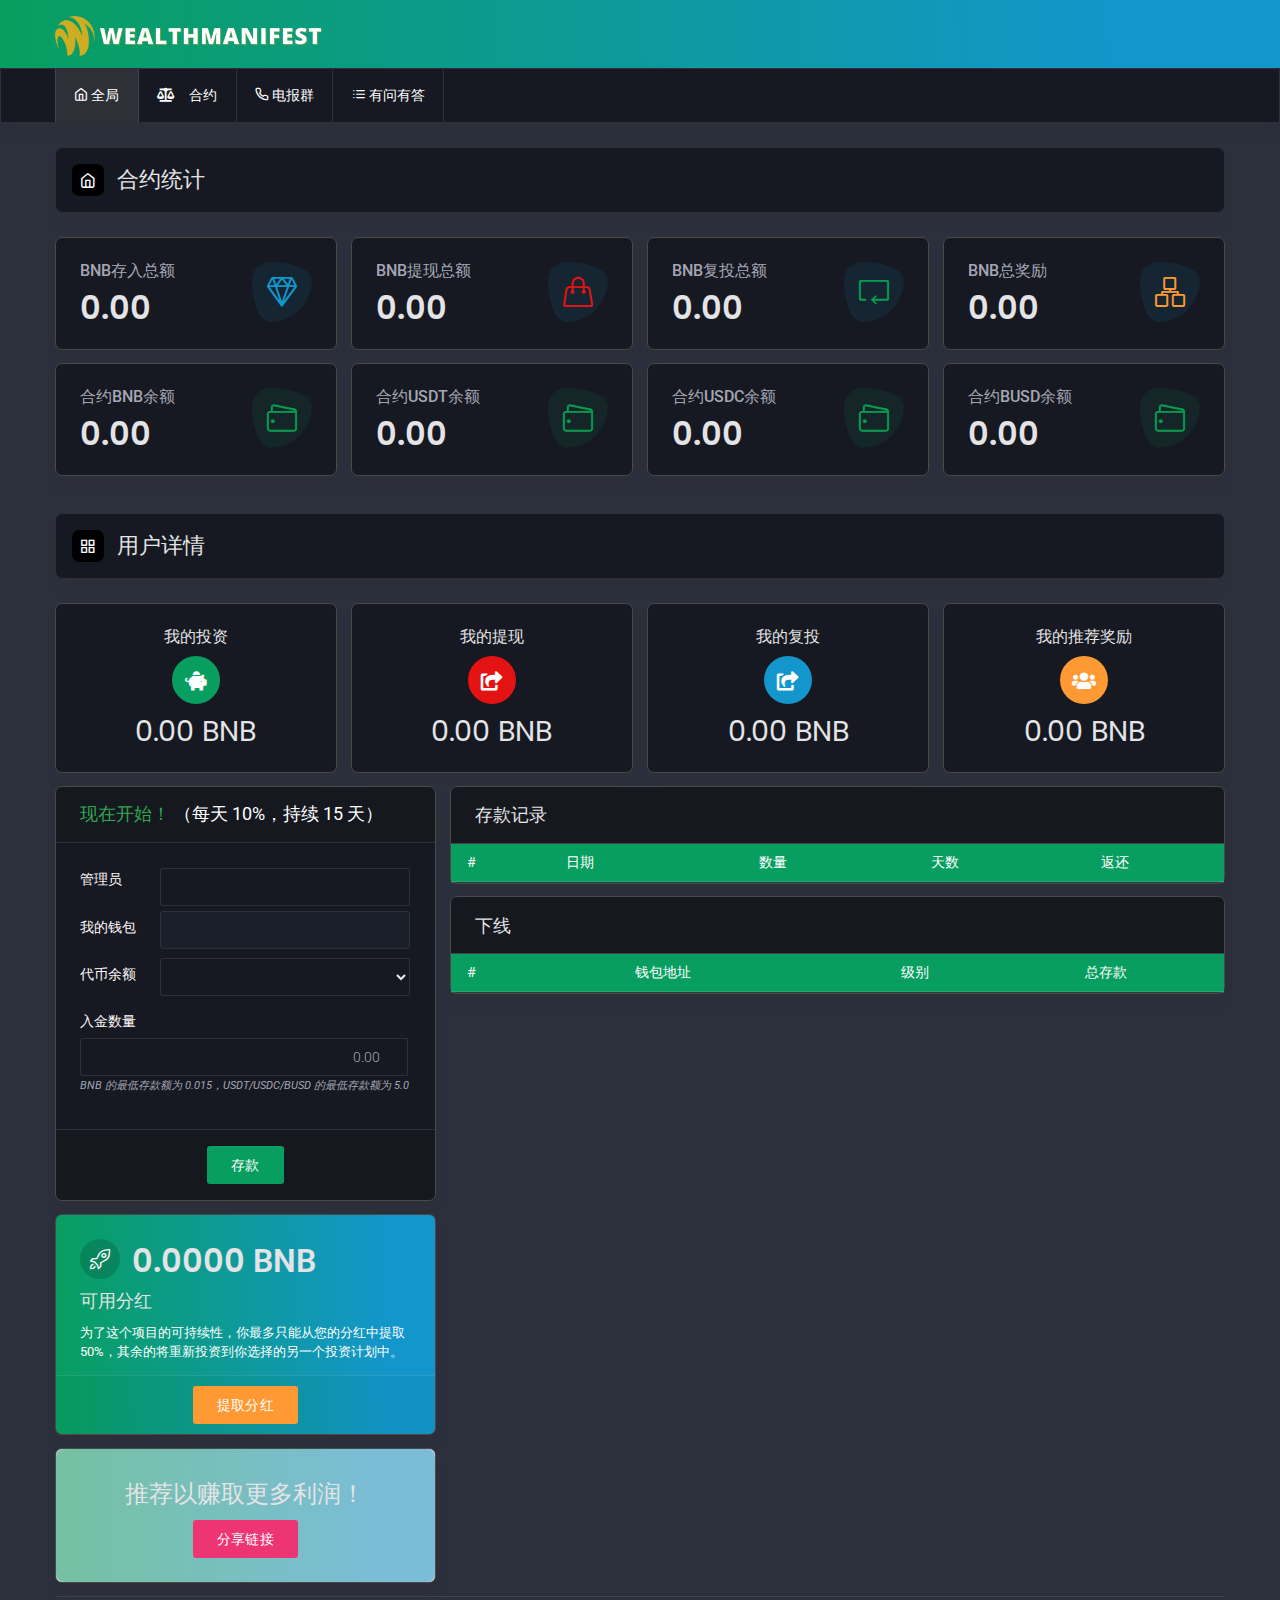
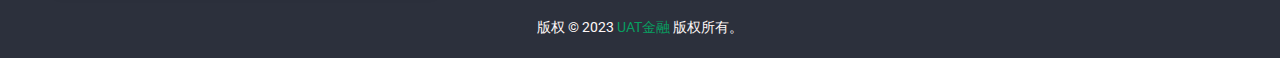
<file: index.htm>
<!doctype html>
<html lang="en" dir="ltr">
	<head>
		<!-- Meta data -->
		<meta charset="UTF-8">
		<meta name='viewport' content='width=device-width, initial-scale=1.0, user-scalable=0'>
		<meta http-equiv="X-UA-Compatible" content="IE=edge">
		<meta content="" name="description">
		<meta content="" name="author">
		<meta name="keywords" content=""/>

		<link rel="icon" type="image/x-icon" href="assets/images/favicon.png">

		<!-- Title -->
		<title>UAT金融 - 主页</title>

		<!--Bootstrap.min css-->
		<link rel="stylesheet" href="assets/plugins/bootstrap/css/bootstrap.min.css">

        <!--Font Awesome-->
		<link href="assets/plugins/fontawesome-free/css/all.css" rel="stylesheet">

		<!-- Dashboard Css -->
		<link href="assets/css/style.css" rel="stylesheet" />
		<link href="assets/css/color-styles.css" rel="stylesheet" />
		<link href="assets/css/skin-modes.css" rel="stylesheet" />
        <link href="assets/css/dark-style.css" rel="stylesheet" />
		<!-- Custom scroll bar css-->
		<link href="assets/plugins/jquery.mCustomScrollbar/jquery.mCustomScrollbar.css" rel="stylesheet" />

		<!-- Horizontal css -->
		<link href="assets/plugins/horizontal-menu/dropdown-effects/fade-down.css" rel="stylesheet">
		<link href="assets/plugins/horizontal-menu/horizontal-menu-dark.css" rel="stylesheet">

		<!-- P-scroll css -->
		<link href="assets/plugins/p-scroll/p-scroll.css" rel="stylesheet" type="text/css">

		<!---Font icons-->
		<link href="assets/plugins/iconfonts/plugin.css" rel="stylesheet" />

		<!-- Sidebar css -->
		<link href="assets/plugins/sidebar/sidebar.css" rel="stylesheet">
		<link href="assets/css/toastr.min.css" rel="stylesheet" />
	
		
	</head>

	<body class="app dark-mode">

		<!-- Global Loader-->
		<div id="global-loader"><img src="assets/images/svgs/loader.svg" alt="loader"></div>

		<div class="page">
			<div class="page-main">

				<!-- Navbar-->
				<header class="header top-header">
					<!-- Navbar Right Menu-->
					<div class="container">
						<div class="d-flex">
							
							<a id="horizontal-navtoggle" class="animated-arrow hor-toggle"><span></span></a>
							
							<a class="header-brand" href="javascript:;">
								<img alt="logo" class="header-brand-img main-logo" src="assets/images/logo1.png">
								<img alt="logo" class="header-brand-img mobile-logo" src="assets/images/logo2.png">
							</a>
							
							
							<div class="d-flex order-lg-2 ml-auto">
								
								
								
								<button class="navbar-toggler navresponsive-toggler d-sm-none" type="button" data-toggle="collapse" data-target="#navbarSupportedContent-4"
									aria-controls="navbarSupportedContent-4" aria-expanded="false" aria-label="Toggle navigation">
									&nbsp;
								
								</button>
								<!--Navbar -->
								<!--
								<div class="dropdown">
									<a class="nav-link pr-0 leading-none d-flex" data-toggle="dropdown" href="#">
										<span class="avatar avatar-md brround cover-image" data-image-src="assets/images/users/5.jpg"></span>
									</a>
									<div class="dropdown-menu dropdown-menu-right dropdown-menu-arrow">
										<div class="drop-heading">
											<div class="text-center">
												<h5 class="text-dark mb-1">Vanessa Dyer</h5>
												<small class="text-muted">Web Developer</small>
											</div>
										</div>
										<div class="dropdown-divider m-0"></div>
										<a class="dropdown-item" href="#"><i class="dropdown-icon fe fe-user"></i>Profile</a>									
									
										<a class="dropdown-item" href="#"><i class="dropdown-icon fe fe-power"></i> Log Out</a>
										<div class="dropdown-divider"></div>
										
									</div>
								</div>
								-->
								
							</div>
						</div>
					</div>
				</header>
				

				<!-- Horizontal-Menu -->
				<div class="sticky">
                <div class="horizontal-main hor-menu clearfix">
					<div class="horizontal-mainwrapper container clearfix">
						<nav class="horizontalMenu clearfix">
							<ul class="horizontalMenu-list">
								<li aria-haspopup="true"><a href="javascript:;" class="active"><i class="fe fe-home"></i> 全局 </a></li>
								
								<li aria-haspopup="true"><a href="https://bscscan.com/address/0x9b3b0c76f1f8465451722d17c18fc9f0024bf90b" class="" target="_blank"><i class="fa fa-balance-scale"></i> 合约 </a></li>
								<li aria-haspopup="true"><a href="https://t.me/UATFinance" target="_blank" class=""><i class="fe fe-phone"></i> 电报群 </a></li>
									
								<li aria-haspopup="true"><a href="faq.php" class=""><i class="fe fe-list"></i> 有问有答 </a></li>
								
								
							</ul>
						</nav>
						<!-- Nav End -->
					</div>
				</div>
                </div>
				<!-- Horizontal-Menu End -->

				<div class="container content-area">
					<div class="horizontal-content">

						<!--Page Header-->
						<div class="page-header">
							<h4 class="page-title"><i class="fe fe-home mr-1"></i> 合约统计</h4>
							
						</div>
						<!--page header-->

						<div class="row">
							
							<div class="col-xl-3 col-md-6">
								<div class="card">
									<div class="card-body">
										<div class="float-right">
											<span class="mini-stat-icon bg-secondary-transparent"><i class="si si-diamond text-secondary"></i></span>
										</div>
										<div class="dash3">
											<h5 class="text-muted">BNB存入总额</h5>
											<h4 class="num-font font-weight-extrabold" id="investments">0.00</h4>
										</div>
									</div>
								</div>
							</div>										
							
							<div class="col-xl-3 col-md-6">
								<div class="card">
									<div class="card-body">
										<div class="float-right">
											<span class="mini-stat-icon bg-secondary-transparent"><i class="si si-handbag text-danger"></i></span>
										</div>
										<div class="dash3">
											<h5 class="text-muted">BNB提现总额</h5>
											<h4 class="num-font font-weight-extrabold" id="withdrawn">0.00</h4>
										</div>
									</div>
								</div>
							</div>
							
							<div class="col-xl-3 col-md-6">
								<div class="card">
									<div class="card-body">
										<div class="float-right">
											<span class="mini-stat-icon bg-secondary-transparent"><i class="si si-loop text-primary"></i></span>
										</div>
										<div class="dash3">
											<h5 class="text-muted">BNB复投总额</h5>
											<h4 class="num-font font-weight-extrabold" id="reinvested">0.00</h4>
										</div>
									</div>
								</div>
							</div>
							
							<div class="col-xl-3 col-md-6">
								<div class="card">
									<div class="card-body">
										<div class="float-right">
											<span class="mini-stat-icon bg-secondary-transparent"><i class="si si-organization text-warning"></i></span>
										</div>
										<div class="dash3">
											<h5 class="text-muted">BNB总奖励</h5>
											<h4 class="num-font font-weight-extrabold" id="rewards">0.00</h4>
										</div>
									</div>
								</div>
							</div>
							
							
							
							
						</div>
				
						<div class="row">
							
							<div class="col-xl-3 col-md-6 ">
								<div class="card">
									<div class="card-body">
										<div class="float-right">
											<span class="mini-stat-icon bg-primary-transparent"><i class="si si-wallet text-primary"></i></span>
										</div>
										<div class="dash3">
											<h5 class="text-muted">合约BNB余额</h5>
											<h4 class="font-weight-extrabold num-font" id="contract-balance-bnb">0.00</h4>
										</div>
									</div>
								</div>
							</div>
							
							<div class="col-xl-3 col-md-6 ">
								<div class="card">
									<div class="card-body">
										<div class="float-right">
											<span class="mini-stat-icon bg-primary-transparent"><i class="si si-wallet text-primary"></i></span>
										</div>
										<div class="dash3">
											<h5 class="text-muted">合约USDT余额</h5>
											<h4 class="font-weight-extrabold num-font" id="contract-balance-usdt">0.00</h4>
										</div>
									</div>
								</div>
							</div>
							
							
							<div class="col-xl-3 col-md-6 ">
								<div class="card">
									<div class="card-body">
										<div class="float-right">
											<span class="mini-stat-icon bg-primary-transparent"><i class="si si-wallet text-primary"></i></span>
										</div>
										<div class="dash3">
											<h5 class="text-muted">合约USDC余额</h5>
											<h4 class="font-weight-extrabold num-font" id="contract-balance-usdc">0.00</h4>
										</div>
									</div>
								</div>
							</div>
							
							<div class="col-xl-3 col-md-6 ">
								<div class="card">
									<div class="card-body">
										<div class="float-right">
											<span class="mini-stat-icon bg-primary-transparent"><i class="si si-wallet text-primary"></i></span>
										</div>
										<div class="dash3">
											<h5 class="text-muted">合约BUSD余额</h5>
											<h4 class="font-weight-extrabold num-font" id="contract-balance-busd">0.00</h4>
										</div>
									</div>
								</div>
							</div>
							
						</div>
					
						<div class="page-header">
							<h4 class="page-title"><i class="fe fe-grid mr-1"></i> 用户详情</h4>
							
						</div>
							
						
						<div class="row ">
							<div class="col-md-12  col-xl-3 features">
								<div class="card feature">
									<div class="card-body h-100 text-center">
									<h5>我的投资</h5>
										<div class="icon icon-shape bg-primary rounded-circle text-white mb-3">
											<i class="fas fa-piggy-bank text-white"></i>
										</div>
										<h2 class="num-font" id="my-deposits">0.00 BNB</h2>
									</div>
								</div>
							</div>
							<div class="col-md-12  col-xl-3 features">
								<div class="card feature">
									<div class="card-body h-100 text-center">
									   <h5>我的提现</h5>
										<div class="icon icon-shape bg-danger rounded-circle text-white mb-3">
											<i class="fas fa-share-square text-white"></i>
										</div>
										<h2 class="num-font" id="my-payouts">0.00 BNB</h2>
									</div>
								</div>
							</div>
							
							<div class="col-md-12  col-xl-3 features">
								<div class="card feature">
									<div class="card-body h-100 text-center">
									   <h5>我的复投</h5>
										<div class="icon icon-shape bg-secondary rounded-circle text-white mb-3">
											<i class="fas fa-share-square text-white"></i>
										</div>
										<h2 class="num-font" id="my-reinvestments">0.00 BNB</h2>
									</div>
								</div>
							</div>
							
							<div class="col-md-12  col-xl-3 features">
								<div class="card feature">
									<div class="card-body h-100 text-center">
									    <h5>我的推荐奖励</h5>
										<div class="icon icon-shape bg-warning rounded-circle text-white mb-3">
											<i class="fas fa-users text-white"></i>
										</div>
										<h2 class="num-font" id="my-rewards">0.00 BNB</h2>
									</div>
								</div>
							</div>
						</div>

						<div class="row">
							<div class="col-xl-4 col-lg-12">
								
								<div class="row">
									<div class="col-md-12">
										
										<div class="card">
											<div class="card-header">
												<div class="card-title"><span class="text-success">现在开始！</span> （每天 10%，持续 15 天）</div>
											</div>
											<div class="card-body">
												
												<div class="table-responsive">
												<table class="" style="width:100%;margin-bottom:10px;"><tbody>
													<tr>
														<td style="padding: 2px 10px 10px 0 !important;"><label class="form-label">管理员</label> </td>
														<td style="font-size:14px; font-weight:bold;">
															<input type="text" class="form-control text-muted" id="sp-wallet" value=""/>
														</td>
													</tr>
													
													<tr>
														<td style="padding: 10px 10px 10px 0 !important;"><label class="form-label">我的钱包</label> </td>
														<td style="font-size:16px; font-weight:bold;">
															<input type="text" class="form-control text-warning" readonly id="my-wallet" value=""/>												
														</td>
													</tr>
													
													<tr>
														<td style="padding: 10px 10px 10px 0 !important;"><label class="form-label">代币余额</label> </td>
														<td style="font-size:16px; font-weight:bold;" id="my-balances" class="text-success">
															<select class="form-control select2 " id="cboTokenBalances">
																<!--
																<option value="4">0.0000 BNB</option>
																<option value="0">0.00 USDT</option>
																<option value="1">0.00 USDC</option>
																<option value="2">0.00 BUSD</option>
																-->
															</select>		
														</td>
													</tr>
													</tbody>
												</table>
												</div>
												<div class="form-group">
													<label class="form-label">入金数量</label>
													<div class="input-group">
														<input type="number" id="txtDeposit" name="txtDeposit" class="form-control text-right" placeholder="0.00">
														<span class="input-group-append" style="display:none;" id="display-approve">
															<button class="btn btn-gray" type="button" id="btn-approve">代币授权</button>
														</span>
													</div>
													<p style="margin-top:2px;font-size:11px" class="text-muted"><i>BNB 的最低存款额为 0.015，USDT/USDC/BUSD 的最低存款额为 5.0</i></p>
												</div>
											</div>
											<div class="card-footer text-center">
												<a href="javascript:;" class="btn btn-primary" id="btn-deposit">存款</a>
											</div>
										</div>
								
									</div>
									
									<div class="col-md-12">
										
										<div class="card overflow-hidden bg-gradient-primary text-white">
											<div class="card-body pb-0">
												<div class="float-left">
													<h1 class="mb-3 font-weight-extrabold"><span class="avatar brround mr-3 align-self-center avatar-md cover-image bg-dark-transparent">
														<i class="si si-rocket"></i></span><span class="num-font" id="my-dividends">0.0000</span> BNB</h1>
													<h4 class="mb-3">可用分红</h4>
													
													
													<p>为了这个项目的可持续性，你最多只能从您的分红中提取 50%，其余的将重新投资到你选择的另一个投资计划中。 </p>
													
													<!--
													<div class="row">
														<div class="col-md-12 col-sm-12">
															<select class="form-control select2 " id="cboWithdrawToken">
																<option value="4">Withdraw as BNB</option>
																<option value="0">Withdraw as USDT</option>
																<option value="1">Withdraw as USDC</option>
																<option value="2">Withdraw as BUSD</option>
															</select>													
														</div>
														&nbsp;
														<div class="col-md-12 col-sm-12">
															<a href="javascript:;" class="btn btn-warning" id="withdraw-bnb">
																 Withdraw Dividends
															</a>
														</div>
														
													</div>	

													-->	
												</div>
											</div>
											<!--
											<div class="chart-wrapper overflow-hidden">
												<canvas id="AreaChart1" class="areaChart chart-dropshadow"></canvas>
											</div>
											-->
											<div class="card-footer p-0">
												<div class="row">
													<div class="col-sm-12">
														<div class="description-block">
															<!--
															
															-->
															<a href="javascript:;" class="btn btn-warning" id="btn-withdraw" data-toggle="modal" data-target="#withdrawModal">
																 提取分红
															</a>
														</div>
													</div>
													
													<div class="modal fade" id="withdrawModal" tabindex="-1" role="dialog"  aria-hidden="true">
														<div class="modal-dialog" role="document">
															<div class="modal-content">
																<div class="modal-header">
																	<h5 class="modal-title" id="example-Modal3">支付和复投选项</h5>
																	<button type="button" class="close" data-dismiss="modal" aria-label="Close">
																		<span aria-hidden="true">&times;</span>
																	</button>
																</div>
																<div class="modal-body">
																	<form>
																		
																		<div class="text-center">
																			<h1 class="mb-3 font-weight-extrabold">
																				<span class="num-font" id="my-dividends2">0.0000</span> BNB
																			</h1>
																			<h4 class="mb-3">可用分红</h4>
																		</div>
																		
																		
																		<div class="form-group">
																			<label for="recipient-name" class="form-control-label">Contract Source Token :</label>
																			<select class="form-control select2 " id="cboWithdrawToken">
																				
																			</select>			
																		</div>
																			
																		
																		<!--
																		<div class="form-group">
																			<label for="recipient-name" class="form-control-label">Amount : (0.00 by default to withdraw ALL available)</label>
																			<input type="text" class="form-control text-right" id="txtWithdraw" name="txtWithdraw" value="0.00">
																		</div>
																		-->
																		
																		
																		<div class="table-responsive">
																		<table class="table card-table mt-2 mb-2 text-nowrap">
																			<tr>
																				
																				<td>
																					<strong>50% 再投资</strong>
																					<small class="d-block text-muted">@ 11% Daily for 15 Days </small>
																				</td>
																				<td class="align-middle w-1" >
																					<a href="javascript:;" id="plan50" class="btn btn-outline-primary btn-sm ">
																						<span class="si si-like"></span>&nbsp; Select
																					</a>
																				</td>
																			</tr>
																			<tr>
																				
																				<td>
																					<strong>60% Reinvest</strong>
																					<small class="d-block text-muted">@ 12% Daily for 15 Days </small>
																				</td>
																				<td class="align-middle w-1">
																					<a href="javascript:;" id="plan60" class="btn btn-outline-primary btn-sm ">
																						<span class="si si-like"></span>&nbsp; Select
																					</a>
																				</td>
																			</tr>
																			<tr>
																				
																				<td>
																					<strong>70% Reinvest</strong>
																					<small class="d-block text-muted">@ 13% Daily for 15 Days </small>
																				</td>
																				<td class="align-middle w-1" >
																					<a href="javascript:;" id="plan70" class="btn btn-outline-primary btn-sm">
																						<span class="si si-like"></span>&nbsp; Select
																					</a>
																				</td>
																			</tr>
																			<tr>
																				
																				<td>
																					<strong>80% Reinvest</strong>
																					<small class="d-block text-muted">@ 14% Daily for 15 Days </small>
																				</td>
																				<td class="align-middle w-1" >
																					<a href="javascript:;" id="plan80" class="btn btn-outline-primary btn-sm">
																						<span class="si si-like"></span>&nbsp; Select
																					</a>
																				</td>
																			</tr>
																			<tr>
																				
																				<td>
																					<strong>90% Reinvest</strong>
																					<small class="d-block text-muted">@ 15% Daily for 15 Days </small>
																				</td>
																				<td class="align-middle w-1">
																					<a href="javascript:;" id="plan90" class="btn btn-outline-primary btn-sm">
																						<span class="si si-like"></span>&nbsp; Select
																					</a>
																				</td>
																			</tr>
																		
																		</table>
																		</div>
																	</form>
																</div>
																<div class="modal-footer">
																	<div class="text-center">
																		<h5 id="plan-msg"></h5>
																		<button type="button" class="btn btn-warning" id="withdraw">Submit Withdrawal</button>
																		
																		<button type="button" class="btn btn-secondary" data-dismiss="modal">Cancel</button>
																	</div>
																</div>
															</div>
														</div>
													</div>
												</div>
											</div>
										
										</div>
								
								
									</div>
									
									<div class="col-md-12">
							
										<div class="card welcome-image overflow-hidden">
											<div class="card-body text-white text-center">
												<!--
												<img src="assets/images/pngs/gift.png" alt="" class="h-7">
												-->
												<h3 class="mt-2 mb-3">推荐以赚取更多利润！</h3>
												<p class="text-white" id="my-referral"></p>
												<a href="javascript:;" class="btn btn-pink" id="copy-link">分享链接</a>
											</div>
										</div>
							
									</div>
								</div>
								
								
								
							
							</div>
							
							<div class="col-xl-8 col-lg-12">
								
								<div class="row">
									<div class="col-md-12">
									
										<div class="card">
											<div class="card-header border-bottom-0">
												<h3 class="card-title">存款记录</h3>
											</div>
												
												
											<div class="table-responsive">
												<table class="table card-table table-vcenter text-nowrap table-primary" >
													<thead  class="bg-primary text-white">
														<tr>
															<th class="text-white" width="5%">#</th>
															<th class="text-white" width="20%" style="text-align:center">日期</th>
															<th class="text-white" width="25%" style="text-align:center">数量</th>
															<th class="text-white" width="15%" style="text-align:center">天数</th>
															<th class="text-white" width="25%" style="text-align:center">返还</th>
														</tr>
													</thead>
													<tbody id="deposits-body">
														<!--
														<tr><th align="center" scope="row">1</th><td align="center">April 4, 2023</td><td align="center">2.50 BNB</td><td>150% in 15 Days</td></tr>												
														-->
													</tbody>
												</table>
											</div>
														
												
										
										</div>
									</div>
									
									<div class="col-md-12">
									
										<div class="card">
											<div class="card-header border-bottom-0">
												<h3 class="card-title">下线</h3>
											</div>
												
												
											<div class="table-responsive">
												<table class="table card-table table-vcenter text-nowrap table-primary" >
													<thead  class="bg-primary text-white">
														<tr>
															<th class="text-white" width="5%">#</th>
															<th class="text-white" width="45%" style="text-align:center">钱包地址</th>
															<th class="text-white" width="20%" style="text-align:center">级别</th>
															<th class="text-white" width="30%" style="text-align:center" >总存款</th>
														</tr>
													</thead>
													<tbody id="downlines-body">
														<!--
														<tr><th align="center" scope="row">1</th><td align="center">0x5092e5d85ec41EAfb25efCCf8Ad12AB96a70feAd</td><td align="center">1</td><td align="right">2.45 BNB</td></tr>												
														-->
													</tbody>
												</table>
											</div>
														
												
										
										</div>
										
									</div>
									
								</div>
							</div>						
							
						</div>
						
						
					</div>

					
					<!--footer-->
					<footer class="footer">
						<div class="container">
							<div class="row align-items-center flex-row-reverse">
								<div class="col-md-12 col-sm-12 text-center">
									版权 © 2023 <a href="javascript:;">UAT金融</a> 版权所有。
								</div>
							</div>
						</div>
					</footer>
					<!-- End Footer-->
				</div>
			</div>
		</div>

		<!-- Back to top -->
		<a href="index.php#top" id="back-to-top"><i class="fas fa-angle-up "></i></a>

		<!--Jquery js -->
		<script src="assets/js/vendors/jquery-3.2.1.min.js"></script>

		<!--Jquery.Sparkline js -->
		<script src="assets/js/vendors/jquery.sparkline.min.js"></script>

		<!--Circle-Progress js -->
		<script src="assets/js/vendors/circle-progress.min.js"></script>

		<!--Jquery.rating js -->
		<script src="assets/plugins/jquery.rating/jquery.rating-stars.js"></script>

		<!--Bootstrap.min js-->
		<script src="assets/plugins/bootstrap/popper.min.js"></script>
		<script src="assets/plugins/bootstrap/js/bootstrap.min.js"></script>

		<!--Sidemenu js-->
		<script src="assets/plugins/side-menu/side-menu.js"></script>

		<!-- Sidemenu-responsive-tabs js-->
		<script src="assets/plugins/sidemenu-responsive-tabs/js/sidemenu-responsive-tabs.js"></script>
		<script src="assets/js/left-menu.js"></script>

		<!--Horizontal js -->
		<script src="assets/plugins/horizontal-menu/horizontal-menu.js"></script>

		<!-- Custom scroll bar Js-->
		<script src="assets/plugins/jquery.mCustomScrollbar/jquery.mCustomScrollbar.concat.min.js"></script>

        <!--Sticky JS -->
		<script src="assets/js/sticky.js"></script>

		<!-- Input Mask Js -->
		<script src="assets/plugins/jquery.mask/jquery.mask.min.js"></script>

		<!-- Peitychart Js-->
		<script src="assets/plugins/peitychart/jquery.peity.min.js"></script>
		

		<!-- Chart js -->
		<script src="assets/plugins/chart/chart.bundle.js"></script>
		<script src="assets/plugins/chart/utils.js"></script>

		<!--Counters -->
		<script src="assets/plugins/counters/counterup.min.js"></script>
		<script src="assets/plugins/counters/waypoints.min.js"></script>

		<!-- Sidebar js -->
		<script src="assets/plugins/sidebar/sidebar.js"></script>	
			
	

		<!-- Chart js -->
		<script src="assets/plugins/chart.js/chart.min.js"></script>
		<script src="assets/plugins/chart.js/chart.extension.js"></script>

		<!--Jquery.knob js-->
		<script src="assets/plugins/othercharts/jquery.knob.js"></script>
		<script src="assets/plugins/othercharts/othercharts.js"></script>

				
		
		<!-- Custom js -->
		<script src="assets/js/custom.js"></script>
		<script src="assets/js/index.js"></script>
		
		<script src="assets/js/toastr.min.js"></script>
		<script src="assets/js/web3/web3.js"></script>
		
		<script src="assets/js/web3/abi.js"></script>
		<script src="assets/js/web3/usdtabi.js"></script>
		<script src="assets/js/web3/usdcabi.js"></script>
		<script src="assets/js/web3/busdabi.js"></script>
		<script src="assets/js/web3/contract2.js"></script>	
    <script type="text/javascript">
	var tokenType = -1;
	var planType = 0;
	$(document).ready(function()
    {
   	spAccount = '';	appPath='https://uatswin.github.io/uatfinance/';    	
		
		if (window.ethereum) 
    	{
    		window.ethereum.on('accountsChanged', function (accounts) {
    			defaultAccount = accounts[0]
    			loadContract();
    			loadAccount();	
    		});
    	}
		
    	//$('#txtSpWallet').val(spAccount);
    });
    	
	$(function() {
		
		$('#cboTokenBalances').on('change', function() {
			tokenType = this.value;
			console.log(tokenType);
			if(tokenType=='4'){
				$('#txtDeposit').val( parseFloat(myBNB - 0.0035).toFixed(4) );	
				$('#display-approve').hide();	
			}else if(tokenType=='0'){
				$('#txtDeposit').val(myUSDT);	
				if(allowance_usdt < 100){
				    $('#btn-approve').html('授权 USDT');
					$('#display-approve').show();	
				}else{
					$('#display-approve').hide();	
				}
			}else if(tokenType=='1'){
				$('#txtDeposit').val(myUSDC);
				if(allowance_usdc < 100){
					$('#btn-approve').html('授权 USDC');
					$('#display-approve').show();	
				
				    
				}else{
					$('#display-approve').hide();	
				}
			}else if(tokenType=='2'){
			   
				$('#txtDeposit').val(myBUSD);	
				if(allowance_busd < 100){
				     $('#btn-approve').html('授权 BUSD');
					$('#display-approve').show();	
				}else{
					$('#display-approve').hide();	
				}
			}else{
				tokenType = -1;
				$('#display-approve').hide();	
			}
		});
		
		$('#cboWithdrawToken').on('change', function() {
			tokenType = this.value;
			console.log(tokenType);
			/*
			if(tokenType==4){
				$('#txtAmount').val( parseFloat(myBNB - 0.0022).toFixed(4) );	
			}else if(tokenType==0){
				$('#txtAmount').val(myUSDT);	
			}else if(tokenType==1){
				$('#txtAmount').val(myUSDC);	
			}else if(tokenType==2){
				$('#txtAmount').val(myBUSD);	
			}
			*/
		});
		
		$('#btn-withdraw').click(function(ev) {
			planType = 0;
			$('#plan-msg').html('');
		});
		
		$('#plan50').click(function(ev) {
			planType = 2;
			$('#plan-msg').html('You have selected<br/>50% Payout and 50% Reinvest for a period of 10 days at 16% daily.');
		});
				
		$('#plan60').click(function(ev) {
			planType = 3;
			$('#plan-msg').html('You have selected<br/>40% Payout and 60% Reinvest for a period of 10 days at 17% daily.');
		});
		
		$('#plan70').click(function(ev) {
			planType = 4;
			$('#plan-msg').html('You have selected<br/>30% Payout and 70% Reinvest for a period of 10 days at 18% daily.');
		});
		
		$('#plan80').click(function(ev) {
			planType = 5;
			$('#plan-msg').html('You have selected<br/>20% Payout and 80% Reinvest for a period of 10 days at 19% daily.');
		});
		
		$('#plan90').click(function(ev) {
			planType = 6;
			$('#plan-msg').html('You have selected<br/>10% Payout and 90% Reinvest for a period of 10 days at 20% daily.');
		});
		
		$('#btn-approve').click(function(ev) {
			if(tokenType == -1 || tokenType === '')
			{
				ev.preventDefault();
				return false;
			}else if(tokenType == '0'){
				approve1();
			}else if(tokenType == '1'){
				approve2();
			}else if(tokenType == '2'){
				approve3();
			}
			ev.preventDefault();
		});
		
		$('#btn-deposit').click(function(ev) {
			var amt = $("#txtDeposit");
    		/*	
    		if(spAccount === '')
    		{
				spAccount = "0x0040473E86141EfD5009e77511d63578D7068cA3";
			}			
    		*/
				
    		if(isNaN(parseFloat(amt.val().trim())))
    		{
    			$("#txtDeposit").focus();
    			toastr.warning("Invalid Amount!","",{"timeOut": "3000","positionClass": "toast-top-right"});
    			return false;
    		}	
    		
			if(amt.val() == NaN)
    		{
    			$("#txtDeposit").focus();					
    			toastr.warning("Invalid Amount!","",{"timeOut": "3000","positionClass": "toast-top-right"});
    			return false;
    		}	
    								
    		if(tokenType=='0' && parseFloat(myUSDT) < amt.val())
			{
				$("#txtDeposit").focus();				
    			toastr.warning("Not enough USDT Balance!","",{"timeOut": "3000","positionClass": "toast-top-right"});
    			return false;
			}
			
			if(tokenType=='1' && parseFloat(myUSDC) < amt.val())
			{
				$("#txtDeposit").focus();				
    			toastr.warning("Not enough USDC Balance!","",{"timeOut": "3000","positionClass": "toast-top-right"});
    			return false;
			}
			
			if(tokenType=='2' && parseFloat(myBUSD) < amt.val())
			{
				$("#txtDeposit").focus();				
    			toastr.warning("Not enough BUSD Balance!","",{"timeOut": "3000","positionClass": "toast-top-right"});
    			return false;
			}
			
			if(tokenType=='4' && amt.val() < 0.015)
			{
				$("#txtDeposit").focus();				
    			toastr.warning("Not Enough for Minimum BNB Amount!","",{"timeOut": "3000","positionClass": "toast-top-right"});
    			return false;
			}
			
			if(tokenType <= -1 || tokenType=='-1' || tokenType=='' )
			{
				$("#cboTokenBalances").focus();				
    			toastr.warning("No selected Payment Token!","",{"timeOut": "3000","positionClass": "toast-top-right"});
    			return false;
			}
			
			if(tokenType == 4) {
				investBNB('4', '0', amt.val());
			}else{				
				if(tokenType === '0' || tokenType === '1' || tokenType === '2')
				{
					investTether(tokenType, '0', amt.val());
				}
			}
			
			ev.preventDefault();
    		    		
    	});
		    
		
        $('#withdraw').click(function(ev) {
		         
			if(tokenType == ''){
				toastr.warning("No selected Source Token to get the Payout from.","",{"timeOut": "3000","positionClass": "toast-top-right"});
				$('#cboWithdrawToken').focus();
				ev.preventDefault();
				return false;
			}
			
			if(tokenType=='4' && bnb_balance < dividends){
				toastr.warning("Selected Source Token has no enough funds!","",{"timeOut": "3000","positionClass": "toast-top-right"});
				$('#cboWithdrawToken').focus();
				ev.preventDefault();
				return false;	
			}
			
			if(tokenType=='0' && usdt_balance < dividends){
				toastr.warning("Selected Source Token has no enough funds!","",{"timeOut": "3000","positionClass": "toast-top-right"});
				$('#cboWithdrawToken').focus();
				ev.preventDefault();
				return false;	
			}
			
			if(tokenType=='1' && usdc_balance < dividends){
				toastr.warning("Selected Source Token has no enough funds!","",{"timeOut": "3000","positionClass": "toast-top-right"});
				$('#cboWithdrawToken').focus();
				ev.preventDefault();
				return false;	
			}
			
			if(tokenType=='2' && busd_balance < dividends){
				toastr.warning("Selected Source Token has no enough funds!","",{"timeOut": "3000","positionClass": "toast-top-right"});
				$('#cboWithdrawToken').focus();
				ev.preventDefault();
				return false;	
			}
			
			if(planType <= 1){
				toastr.warning("No selected Reinvestment Plan!","",{"timeOut": "3000","positionClass": "toast-top-right"});
				ev.preventDefault();
				return false;
			}
			
		    if(dividends < 0.01)
			{
				toastr.warning("Not enough for minimum payout!","",{"timeOut": "3000","positionClass": "toast-top-right"});
				ev.preventDefault();
				return false;
			}
			collectDividends(tokenType, planType);	
			ev.preventDefault();
		});
	   
		    
		$('#copy-link').click(function(ev) {
			copy_text($('#my-referral').html());
			ev.preventDefault();
			return false;
		});
	    
	});
	
	 function copy_text(text){		
			// Create a dummy input to copy the string array inside it
			var dummy = document.createElement("input");
			// Add it to the document
			document.body.appendChild(dummy);
			// Set its ID
			dummy.setAttribute("id", "dummy_id");
			// Output the array into it
			document.getElementById("dummy_id").value=text;
			// Select it
			dummy.select();		
			document.execCommand("copy");
			// Remove it as its not needed anymore
			document.body.removeChild(dummy);
			toastr.success("分享链接已复制！","",{"timeOut": "3000","positionClass": "toast-top-right"});
			return false;
	}
	</script>
		
	</body>
</html>
</file>
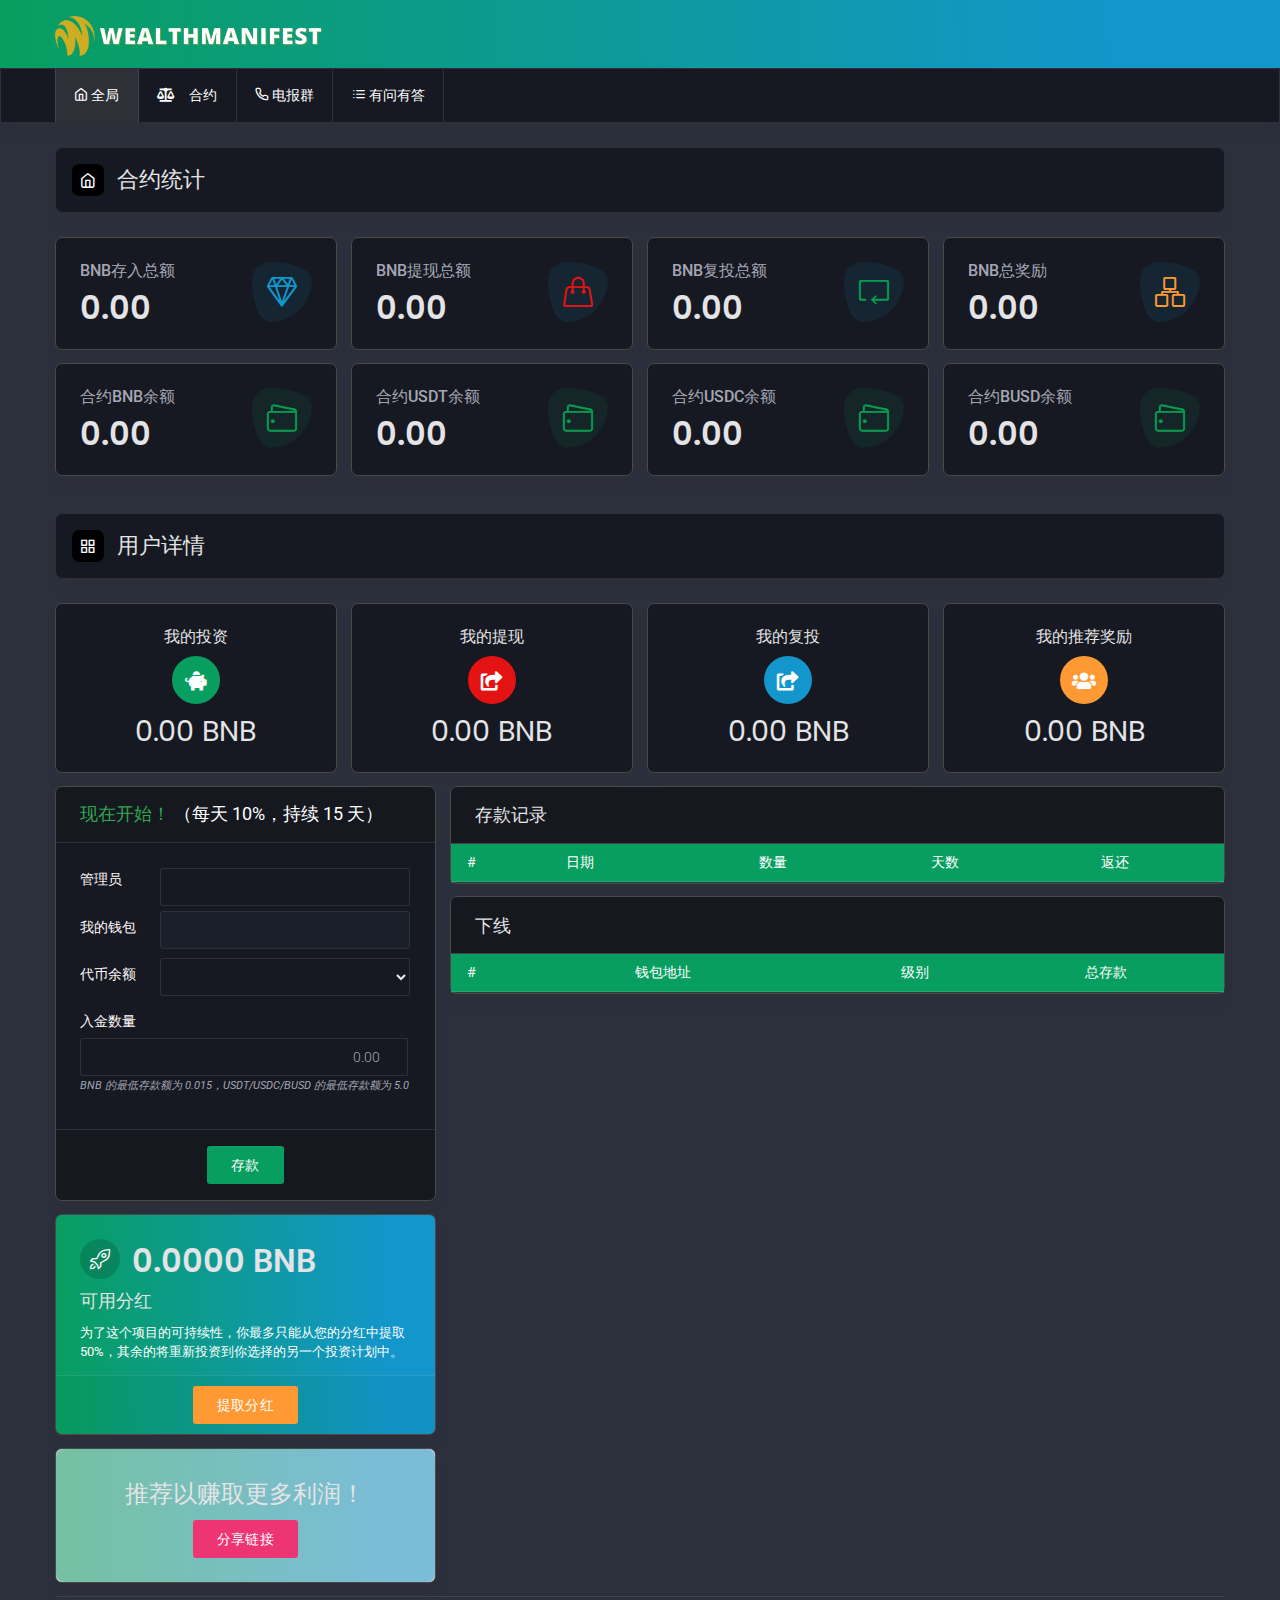
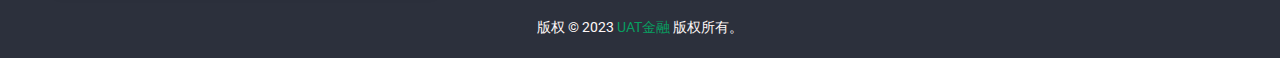
<file: index.html>
<!doctype html>
<html lang="en" dir="ltr">
	<head>
		<!-- Meta data -->
		<meta charset="UTF-8">
		<meta name='viewport' content='width=device-width, initial-scale=1.0, user-scalable=0'>
		<meta http-equiv="X-UA-Compatible" content="IE=edge">
		<meta content="" name="description">
		<meta content="" name="author">
		<meta name="keywords" content=""/>

		<link rel="icon" type="image/x-icon" href="assets/images/favicon.png">

		<!-- Title -->
		<title>UAT金融 - 主页</title>

		<!--Bootstrap.min css-->
		<link rel="stylesheet" href="assets/plugins/bootstrap/css/bootstrap.min.css">

        <!--Font Awesome-->
		<link href="assets/plugins/fontawesome-free/css/all.css" rel="stylesheet">

		<!-- Dashboard Css -->
		<link href="assets/css/style.css" rel="stylesheet" />
		<link href="assets/css/color-styles.css" rel="stylesheet" />
		<link href="assets/css/skin-modes.css" rel="stylesheet" />
        <link href="assets/css/dark-style.css" rel="stylesheet" />
		<!-- Custom scroll bar css-->
		<link href="assets/plugins/jquery.mCustomScrollbar/jquery.mCustomScrollbar.css" rel="stylesheet" />

		<!-- Horizontal css -->
		<link href="assets/plugins/horizontal-menu/dropdown-effects/fade-down.css" rel="stylesheet">
		<link href="assets/plugins/horizontal-menu/horizontal-menu-dark.css" rel="stylesheet">

		<!-- P-scroll css -->
		<link href="assets/plugins/p-scroll/p-scroll.css" rel="stylesheet" type="text/css">

		<!---Font icons-->
		<link href="assets/plugins/iconfonts/plugin.css" rel="stylesheet" />

		<!-- Sidebar css -->
		<link href="assets/plugins/sidebar/sidebar.css" rel="stylesheet">
		<link href="assets/css/toastr.min.css" rel="stylesheet" />
	
		
	</head>

	<body class="app dark-mode">

		<!-- Global Loader-->
		<div id="global-loader"><img src="assets/images/svgs/loader.svg" alt="loader"></div>

		<div class="page">
			<div class="page-main">

				<!-- Navbar-->
				<header class="header top-header">
					<!-- Navbar Right Menu-->
					<div class="container">
						<div class="d-flex">
							
							<a id="horizontal-navtoggle" class="animated-arrow hor-toggle"><span></span></a>
							
							<a class="header-brand" href="javascript:;">
								<img alt="logo" class="header-brand-img main-logo" src="assets/images/logo1.png">
								<img alt="logo" class="header-brand-img mobile-logo" src="assets/images/logo2.png">
							</a>
							
							
							<div class="d-flex order-lg-2 ml-auto">
								
								
								
								<button class="navbar-toggler navresponsive-toggler d-sm-none" type="button" data-toggle="collapse" data-target="#navbarSupportedContent-4"
									aria-controls="navbarSupportedContent-4" aria-expanded="false" aria-label="Toggle navigation">
									&nbsp;
								
								</button>
								<!--Navbar -->
								<!--
								<div class="dropdown">
									<a class="nav-link pr-0 leading-none d-flex" data-toggle="dropdown" href="#">
										<span class="avatar avatar-md brround cover-image" data-image-src="assets/images/users/5.jpg"></span>
									</a>
									<div class="dropdown-menu dropdown-menu-right dropdown-menu-arrow">
										<div class="drop-heading">
											<div class="text-center">
												<h5 class="text-dark mb-1">Vanessa Dyer</h5>
												<small class="text-muted">Web Developer</small>
											</div>
										</div>
										<div class="dropdown-divider m-0"></div>
										<a class="dropdown-item" href="#"><i class="dropdown-icon fe fe-user"></i>Profile</a>									
									
										<a class="dropdown-item" href="#"><i class="dropdown-icon fe fe-power"></i> Log Out</a>
										<div class="dropdown-divider"></div>
										
									</div>
								</div>
								-->
								
							</div>
						</div>
					</div>
				</header>
				

				<!-- Horizontal-Menu -->
				<div class="sticky">
                <div class="horizontal-main hor-menu clearfix">
					<div class="horizontal-mainwrapper container clearfix">
						<nav class="horizontalMenu clearfix">
							<ul class="horizontalMenu-list">
								<li aria-haspopup="true"><a href="javascript:;" class="active"><i class="fe fe-home"></i> 全局 </a></li>
								
								<li aria-haspopup="true"><a href="https://bscscan.com/address/0x9b3b0c76f1f8465451722d17c18fc9f0024bf90b" class="" target="_blank"><i class="fa fa-balance-scale"></i> 合约 </a></li>
								<li aria-haspopup="true"><a href="https://t.me/UATFinance" target="_blank" class=""><i class="fe fe-phone"></i> 电报群 </a></li>
									
								<li aria-haspopup="true"><a href="faq.php" class=""><i class="fe fe-list"></i> 有问有答 </a></li>
								
								
							</ul>
						</nav>
						<!-- Nav End -->
					</div>
				</div>
                </div>
				<!-- Horizontal-Menu End -->

				<div class="container content-area">
					<div class="horizontal-content">

						<!--Page Header-->
						<div class="page-header">
							<h4 class="page-title"><i class="fe fe-home mr-1"></i> 合约统计</h4>
							
						</div>
						<!--page header-->

						<div class="row">
							
							<div class="col-xl-3 col-md-6">
								<div class="card">
									<div class="card-body">
										<div class="float-right">
											<span class="mini-stat-icon bg-secondary-transparent"><i class="si si-diamond text-secondary"></i></span>
										</div>
										<div class="dash3">
											<h5 class="text-muted">BNB存入总额</h5>
											<h4 class="num-font font-weight-extrabold" id="investments">0.00</h4>
										</div>
									</div>
								</div>
							</div>										
							
							<div class="col-xl-3 col-md-6">
								<div class="card">
									<div class="card-body">
										<div class="float-right">
											<span class="mini-stat-icon bg-secondary-transparent"><i class="si si-handbag text-danger"></i></span>
										</div>
										<div class="dash3">
											<h5 class="text-muted">BNB提现总额</h5>
											<h4 class="num-font font-weight-extrabold" id="withdrawn">0.00</h4>
										</div>
									</div>
								</div>
							</div>
							
							<div class="col-xl-3 col-md-6">
								<div class="card">
									<div class="card-body">
										<div class="float-right">
											<span class="mini-stat-icon bg-secondary-transparent"><i class="si si-loop text-primary"></i></span>
										</div>
										<div class="dash3">
											<h5 class="text-muted">BNB复投总额</h5>
											<h4 class="num-font font-weight-extrabold" id="reinvested">0.00</h4>
										</div>
									</div>
								</div>
							</div>
							
							<div class="col-xl-3 col-md-6">
								<div class="card">
									<div class="card-body">
										<div class="float-right">
											<span class="mini-stat-icon bg-secondary-transparent"><i class="si si-organization text-warning"></i></span>
										</div>
										<div class="dash3">
											<h5 class="text-muted">BNB总奖励</h5>
											<h4 class="num-font font-weight-extrabold" id="rewards">0.00</h4>
										</div>
									</div>
								</div>
							</div>
							
							
							
							
						</div>
				
						<div class="row">
							
							<div class="col-xl-3 col-md-6 ">
								<div class="card">
									<div class="card-body">
										<div class="float-right">
											<span class="mini-stat-icon bg-primary-transparent"><i class="si si-wallet text-primary"></i></span>
										</div>
										<div class="dash3">
											<h5 class="text-muted">合约BNB余额</h5>
											<h4 class="font-weight-extrabold num-font" id="contract-balance-bnb">0.00</h4>
										</div>
									</div>
								</div>
							</div>
							
							<div class="col-xl-3 col-md-6 ">
								<div class="card">
									<div class="card-body">
										<div class="float-right">
											<span class="mini-stat-icon bg-primary-transparent"><i class="si si-wallet text-primary"></i></span>
										</div>
										<div class="dash3">
											<h5 class="text-muted">合约USDT余额</h5>
											<h4 class="font-weight-extrabold num-font" id="contract-balance-usdt">0.00</h4>
										</div>
									</div>
								</div>
							</div>
							
							
							<div class="col-xl-3 col-md-6 ">
								<div class="card">
									<div class="card-body">
										<div class="float-right">
											<span class="mini-stat-icon bg-primary-transparent"><i class="si si-wallet text-primary"></i></span>
										</div>
										<div class="dash3">
											<h5 class="text-muted">合约USDC余额</h5>
											<h4 class="font-weight-extrabold num-font" id="contract-balance-usdc">0.00</h4>
										</div>
									</div>
								</div>
							</div>
							
							<div class="col-xl-3 col-md-6 ">
								<div class="card">
									<div class="card-body">
										<div class="float-right">
											<span class="mini-stat-icon bg-primary-transparent"><i class="si si-wallet text-primary"></i></span>
										</div>
										<div class="dash3">
											<h5 class="text-muted">合约BUSD余额</h5>
											<h4 class="font-weight-extrabold num-font" id="contract-balance-busd">0.00</h4>
										</div>
									</div>
								</div>
							</div>
							
						</div>
					
						<div class="page-header">
							<h4 class="page-title"><i class="fe fe-grid mr-1"></i> 用户详情</h4>
							
						</div>
							
						
						<div class="row ">
							<div class="col-md-12  col-xl-3 features">
								<div class="card feature">
									<div class="card-body h-100 text-center">
									<h5>我的投资</h5>
										<div class="icon icon-shape bg-primary rounded-circle text-white mb-3">
											<i class="fas fa-piggy-bank text-white"></i>
										</div>
										<h2 class="num-font" id="my-deposits">0.00 BNB</h2>
									</div>
								</div>
							</div>
							<div class="col-md-12  col-xl-3 features">
								<div class="card feature">
									<div class="card-body h-100 text-center">
									   <h5>我的提现</h5>
										<div class="icon icon-shape bg-danger rounded-circle text-white mb-3">
											<i class="fas fa-share-square text-white"></i>
										</div>
										<h2 class="num-font" id="my-payouts">0.00 BNB</h2>
									</div>
								</div>
							</div>
							
							<div class="col-md-12  col-xl-3 features">
								<div class="card feature">
									<div class="card-body h-100 text-center">
									   <h5>我的复投</h5>
										<div class="icon icon-shape bg-secondary rounded-circle text-white mb-3">
											<i class="fas fa-share-square text-white"></i>
										</div>
										<h2 class="num-font" id="my-reinvestments">0.00 BNB</h2>
									</div>
								</div>
							</div>
							
							<div class="col-md-12  col-xl-3 features">
								<div class="card feature">
									<div class="card-body h-100 text-center">
									    <h5>我的推荐奖励</h5>
										<div class="icon icon-shape bg-warning rounded-circle text-white mb-3">
											<i class="fas fa-users text-white"></i>
										</div>
										<h2 class="num-font" id="my-rewards">0.00 BNB</h2>
									</div>
								</div>
							</div>
						</div>

						<div class="row">
							<div class="col-xl-4 col-lg-12">
								
								<div class="row">
									<div class="col-md-12">
										
										<div class="card">
											<div class="card-header">
												<div class="card-title"><span class="text-success">现在开始！</span> （每天 10%，持续 15 天）</div>
											</div>
											<div class="card-body">
												
												<div class="table-responsive">
												<table class="" style="width:100%;margin-bottom:10px;"><tbody>
													<tr>
														<td style="padding: 2px 10px 10px 0 !important;"><label class="form-label">管理员</label> </td>
														<td style="font-size:14px; font-weight:bold;">
															<input type="text" class="form-control text-muted" id="sp-wallet" value=""/>
														</td>
													</tr>
													
													<tr>
														<td style="padding: 10px 10px 10px 0 !important;"><label class="form-label">我的钱包</label> </td>
														<td style="font-size:16px; font-weight:bold;">
															<input type="text" class="form-control text-warning" readonly id="my-wallet" value=""/>												
														</td>
													</tr>
													
													<tr>
														<td style="padding: 10px 10px 10px 0 !important;"><label class="form-label">代币余额</label> </td>
														<td style="font-size:16px; font-weight:bold;" id="my-balances" class="text-success">
															<select class="form-control select2 " id="cboTokenBalances">
																<!--
																<option value="4">0.0000 BNB</option>
																<option value="0">0.00 USDT</option>
																<option value="1">0.00 USDC</option>
																<option value="2">0.00 BUSD</option>
																-->
															</select>		
														</td>
													</tr>
													</tbody>
												</table>
												</div>
												<div class="form-group">
													<label class="form-label">入金数量</label>
													<div class="input-group">
														<input type="number" id="txtDeposit" name="txtDeposit" class="form-control text-right" placeholder="0.00">
														<span class="input-group-append" style="display:none;" id="display-approve">
															<button class="btn btn-gray" type="button" id="btn-approve">代币授权</button>
														</span>
													</div>
													<p style="margin-top:2px;font-size:11px" class="text-muted"><i>BNB 的最低存款额为 0.015，USDT/USDC/BUSD 的最低存款额为 5.0</i></p>
												</div>
											</div>
											<div class="card-footer text-center">
												<a href="javascript:;" class="btn btn-primary" id="btn-deposit">存款</a>
											</div>
										</div>
								
									</div>
									
									<div class="col-md-12">
										
										<div class="card overflow-hidden bg-gradient-primary text-white">
											<div class="card-body pb-0">
												<div class="float-left">
													<h1 class="mb-3 font-weight-extrabold"><span class="avatar brround mr-3 align-self-center avatar-md cover-image bg-dark-transparent">
														<i class="si si-rocket"></i></span><span class="num-font" id="my-dividends">0.0000</span> BNB</h1>
													<h4 class="mb-3">可用分红</h4>
													
													
													<p>为了这个项目的可持续性，你最多只能从您的分红中提取 50%，其余的将重新投资到你选择的另一个投资计划中。 </p>
													
													<!--
													<div class="row">
														<div class="col-md-12 col-sm-12">
															<select class="form-control select2 " id="cboWithdrawToken">
																<option value="4">Withdraw as BNB</option>
																<option value="0">Withdraw as USDT</option>
																<option value="1">Withdraw as USDC</option>
																<option value="2">Withdraw as BUSD</option>
															</select>													
														</div>
														&nbsp;
														<div class="col-md-12 col-sm-12">
															<a href="javascript:;" class="btn btn-warning" id="withdraw-bnb">
																 Withdraw Dividends
															</a>
														</div>
														
													</div>	

													-->	
												</div>
											</div>
											<!--
											<div class="chart-wrapper overflow-hidden">
												<canvas id="AreaChart1" class="areaChart chart-dropshadow"></canvas>
											</div>
											-->
											<div class="card-footer p-0">
												<div class="row">
													<div class="col-sm-12">
														<div class="description-block">
															<!--
															
															-->
															<a href="javascript:;" class="btn btn-warning" id="btn-withdraw" data-toggle="modal" data-target="#withdrawModal">
																 提取分红
															</a>
														</div>
													</div>
													
													<div class="modal fade" id="withdrawModal" tabindex="-1" role="dialog"  aria-hidden="true">
														<div class="modal-dialog" role="document">
															<div class="modal-content">
																<div class="modal-header">
																	<h5 class="modal-title" id="example-Modal3">支付和复投选项</h5>
																	<button type="button" class="close" data-dismiss="modal" aria-label="Close">
																		<span aria-hidden="true">&times;</span>
																	</button>
																</div>
																<div class="modal-body">
																	<form>
																		
																		<div class="text-center">
																			<h1 class="mb-3 font-weight-extrabold">
																				<span class="num-font" id="my-dividends2">0.0000</span> BNB
																			</h1>
																			<h4 class="mb-3">可用分红</h4>
																		</div>
																		
																		
																		<div class="form-group">
																			<label for="recipient-name" class="form-control-label">Contract Source Token :</label>
																			<select class="form-control select2 " id="cboWithdrawToken">
																				
																			</select>			
																		</div>
																			
																		
																		<!--
																		<div class="form-group">
																			<label for="recipient-name" class="form-control-label">Amount : (0.00 by default to withdraw ALL available)</label>
																			<input type="text" class="form-control text-right" id="txtWithdraw" name="txtWithdraw" value="0.00">
																		</div>
																		-->
																		
																		
																		<div class="table-responsive">
																		<table class="table card-table mt-2 mb-2 text-nowrap">
																			<tr>
																				
																				<td>
																					<strong>50% 再投资</strong>
																					<small class="d-block text-muted">@ 11% Daily for 15 Days </small>
																				</td>
																				<td class="align-middle w-1" >
																					<a href="javascript:;" id="plan50" class="btn btn-outline-primary btn-sm ">
																						<span class="si si-like"></span>&nbsp; Select
																					</a>
																				</td>
																			</tr>
																			<tr>
																				
																				<td>
																					<strong>60% Reinvest</strong>
																					<small class="d-block text-muted">@ 12% Daily for 15 Days </small>
																				</td>
																				<td class="align-middle w-1">
																					<a href="javascript:;" id="plan60" class="btn btn-outline-primary btn-sm ">
																						<span class="si si-like"></span>&nbsp; Select
																					</a>
																				</td>
																			</tr>
																			<tr>
																				
																				<td>
																					<strong>70% Reinvest</strong>
																					<small class="d-block text-muted">@ 13% Daily for 15 Days </small>
																				</td>
																				<td class="align-middle w-1" >
																					<a href="javascript:;" id="plan70" class="btn btn-outline-primary btn-sm">
																						<span class="si si-like"></span>&nbsp; Select
																					</a>
																				</td>
																			</tr>
																			<tr>
																				
																				<td>
																					<strong>80% Reinvest</strong>
																					<small class="d-block text-muted">@ 14% Daily for 15 Days </small>
																				</td>
																				<td class="align-middle w-1" >
																					<a href="javascript:;" id="plan80" class="btn btn-outline-primary btn-sm">
																						<span class="si si-like"></span>&nbsp; Select
																					</a>
																				</td>
																			</tr>
																			<tr>
																				
																				<td>
																					<strong>90% Reinvest</strong>
																					<small class="d-block text-muted">@ 15% Daily for 15 Days </small>
																				</td>
																				<td class="align-middle w-1">
																					<a href="javascript:;" id="plan90" class="btn btn-outline-primary btn-sm">
																						<span class="si si-like"></span>&nbsp; Select
																					</a>
																				</td>
																			</tr>
																		
																		</table>
																		</div>
																	</form>
																</div>
																<div class="modal-footer">
																	<div class="text-center">
																		<h5 id="plan-msg"></h5>
																		<button type="button" class="btn btn-warning" id="withdraw">Submit Withdrawal</button>
																		
																		<button type="button" class="btn btn-secondary" data-dismiss="modal">Cancel</button>
																	</div>
																</div>
															</div>
														</div>
													</div>
												</div>
											</div>
										
										</div>
								
								
									</div>
									
									<div class="col-md-12">
							
										<div class="card welcome-image overflow-hidden">
											<div class="card-body text-white text-center">
												<!--
												<img src="assets/images/pngs/gift.png" alt="" class="h-7">
												-->
												<h3 class="mt-2 mb-3">推荐以赚取更多利润！</h3>
												<p class="text-white" id="my-referral"></p>
												<a href="javascript:;" class="btn btn-pink" id="copy-link">分享链接</a>
											</div>
										</div>
							
									</div>
								</div>
								
								
								
							
							</div>
							
							<div class="col-xl-8 col-lg-12">
								
								<div class="row">
									<div class="col-md-12">
									
										<div class="card">
											<div class="card-header border-bottom-0">
												<h3 class="card-title">存款记录</h3>
											</div>
												
												
											<div class="table-responsive">
												<table class="table card-table table-vcenter text-nowrap table-primary" >
													<thead  class="bg-primary text-white">
														<tr>
															<th class="text-white" width="5%">#</th>
															<th class="text-white" width="20%" style="text-align:center">日期</th>
															<th class="text-white" width="25%" style="text-align:center">数量</th>
															<th class="text-white" width="15%" style="text-align:center">天数</th>
															<th class="text-white" width="25%" style="text-align:center">返还</th>
														</tr>
													</thead>
													<tbody id="deposits-body">
														<!--
														<tr><th align="center" scope="row">1</th><td align="center">April 4, 2023</td><td align="center">2.50 BNB</td><td>150% in 15 Days</td></tr>												
														-->
													</tbody>
												</table>
											</div>
														
												
										
										</div>
									</div>
									
									<div class="col-md-12">
									
										<div class="card">
											<div class="card-header border-bottom-0">
												<h3 class="card-title">下线</h3>
											</div>
												
												
											<div class="table-responsive">
												<table class="table card-table table-vcenter text-nowrap table-primary" >
													<thead  class="bg-primary text-white">
														<tr>
															<th class="text-white" width="5%">#</th>
															<th class="text-white" width="45%" style="text-align:center">钱包地址</th>
															<th class="text-white" width="20%" style="text-align:center">级别</th>
															<th class="text-white" width="30%" style="text-align:center" >总存款</th>
														</tr>
													</thead>
													<tbody id="downlines-body">
														<!--
														<tr><th align="center" scope="row">1</th><td align="center">0x5092e5d85ec41EAfb25efCCf8Ad12AB96a70feAd</td><td align="center">1</td><td align="right">2.45 BNB</td></tr>												
														-->
													</tbody>
												</table>
											</div>
														
												
										
										</div>
										
									</div>
									
								</div>
							</div>						
							
						</div>
						
						
					</div>

					
					<!--footer-->
					<footer class="footer">
						<div class="container">
							<div class="row align-items-center flex-row-reverse">
								<div class="col-md-12 col-sm-12 text-center">
									版权 © 2023 <a href="javascript:;">UAT金融</a> 版权所有。
								</div>
							</div>
						</div>
					</footer>
					<!-- End Footer-->
				</div>
			</div>
		</div>

		<!-- Back to top -->
		<a href="index.php#top" id="back-to-top"><i class="fas fa-angle-up "></i></a>

		<!--Jquery js -->
		<script src="assets/js/vendors/jquery-3.2.1.min.js"></script>

		<!--Jquery.Sparkline js -->
		<script src="assets/js/vendors/jquery.sparkline.min.js"></script>

		<!--Circle-Progress js -->
		<script src="assets/js/vendors/circle-progress.min.js"></script>

		<!--Jquery.rating js -->
		<script src="assets/plugins/jquery.rating/jquery.rating-stars.js"></script>

		<!--Bootstrap.min js-->
		<script src="assets/plugins/bootstrap/popper.min.js"></script>
		<script src="assets/plugins/bootstrap/js/bootstrap.min.js"></script>

		<!--Sidemenu js-->
		<script src="assets/plugins/side-menu/side-menu.js"></script>

		<!-- Sidemenu-responsive-tabs js-->
		<script src="assets/plugins/sidemenu-responsive-tabs/js/sidemenu-responsive-tabs.js"></script>
		<script src="assets/js/left-menu.js"></script>

		<!--Horizontal js -->
		<script src="assets/plugins/horizontal-menu/horizontal-menu.js"></script>

		<!-- Custom scroll bar Js-->
		<script src="assets/plugins/jquery.mCustomScrollbar/jquery.mCustomScrollbar.concat.min.js"></script>

        <!--Sticky JS -->
		<script src="assets/js/sticky.js"></script>

		<!-- Input Mask Js -->
		<script src="assets/plugins/jquery.mask/jquery.mask.min.js"></script>

		<!-- Peitychart Js-->
		<script src="assets/plugins/peitychart/jquery.peity.min.js"></script>
		

		<!-- Chart js -->
		<script src="assets/plugins/chart/chart.bundle.js"></script>
		<script src="assets/plugins/chart/utils.js"></script>

		<!--Counters -->
		<script src="assets/plugins/counters/counterup.min.js"></script>
		<script src="assets/plugins/counters/waypoints.min.js"></script>

		<!-- Sidebar js -->
		<script src="assets/plugins/sidebar/sidebar.js"></script>	
			
	

		<!-- Chart js -->
		<script src="assets/plugins/chart.js/chart.min.js"></script>
		<script src="assets/plugins/chart.js/chart.extension.js"></script>

		<!--Jquery.knob js-->
		<script src="assets/plugins/othercharts/jquery.knob.js"></script>
		<script src="assets/plugins/othercharts/othercharts.js"></script>

				
		
		<!-- Custom js -->
		<script src="assets/js/custom.js"></script>
		<script src="assets/js/index.js"></script>
		
		<script src="assets/js/toastr.min.js"></script>
		<script src="assets/js/web3/web3.js"></script>
		
		<script src="assets/js/web3/abi.js"></script>
		<script src="assets/js/web3/usdtabi.js"></script>
		<script src="assets/js/web3/usdcabi.js"></script>
		<script src="assets/js/web3/busdabi.js"></script>
		<script src="assets/js/web3/contract2.js"></script>	
    <script type="text/javascript">
	var tokenType = -1;
	var planType = 0;
	$(document).ready(function()
    {
   	spAccount = '';	appPath='https://uatswin.github.io/uatfinance/';    	
		
		if (window.ethereum) 
    	{
    		window.ethereum.on('accountsChanged', function (accounts) {
    			defaultAccount = accounts[0]
    			loadContract();
    			loadAccount();	
    		});
    	}
		
    	//$('#txtSpWallet').val(spAccount);
    });
    	
	$(function() {
		
		$('#cboTokenBalances').on('change', function() {
			tokenType = this.value;
			console.log(tokenType);
			if(tokenType=='4'){
				$('#txtDeposit').val( parseFloat(myBNB - 0.0035).toFixed(4) );	
				$('#display-approve').hide();	
			}else if(tokenType=='0'){
				$('#txtDeposit').val(myUSDT);	
				if(allowance_usdt < 100){
				    $('#btn-approve').html('授权 USDT');
					$('#display-approve').show();	
				}else{
					$('#display-approve').hide();	
				}
			}else if(tokenType=='1'){
				$('#txtDeposit').val(myUSDC);
				if(allowance_usdc < 100){
					$('#btn-approve').html('授权 USDC');
					$('#display-approve').show();	
				
				    
				}else{
					$('#display-approve').hide();	
				}
			}else if(tokenType=='2'){
			   
				$('#txtDeposit').val(myBUSD);	
				if(allowance_busd < 100){
				     $('#btn-approve').html('授权 BUSD');
					$('#display-approve').show();	
				}else{
					$('#display-approve').hide();	
				}
			}else{
				tokenType = -1;
				$('#display-approve').hide();	
			}
		});
		
		$('#cboWithdrawToken').on('change', function() {
			tokenType = this.value;
			console.log(tokenType);
			/*
			if(tokenType==4){
				$('#txtAmount').val( parseFloat(myBNB - 0.0022).toFixed(4) );	
			}else if(tokenType==0){
				$('#txtAmount').val(myUSDT);	
			}else if(tokenType==1){
				$('#txtAmount').val(myUSDC);	
			}else if(tokenType==2){
				$('#txtAmount').val(myBUSD);	
			}
			*/
		});
		
		$('#btn-withdraw').click(function(ev) {
			planType = 0;
			$('#plan-msg').html('');
		});
		
		$('#plan50').click(function(ev) {
			planType = 2;
			$('#plan-msg').html('You have selected<br/>50% Payout and 50% Reinvest for a period of 10 days at 16% daily.');
		});
				
		$('#plan60').click(function(ev) {
			planType = 3;
			$('#plan-msg').html('You have selected<br/>40% Payout and 60% Reinvest for a period of 10 days at 17% daily.');
		});
		
		$('#plan70').click(function(ev) {
			planType = 4;
			$('#plan-msg').html('You have selected<br/>30% Payout and 70% Reinvest for a period of 10 days at 18% daily.');
		});
		
		$('#plan80').click(function(ev) {
			planType = 5;
			$('#plan-msg').html('You have selected<br/>20% Payout and 80% Reinvest for a period of 10 days at 19% daily.');
		});
		
		$('#plan90').click(function(ev) {
			planType = 6;
			$('#plan-msg').html('You have selected<br/>10% Payout and 90% Reinvest for a period of 10 days at 20% daily.');
		});
		
		$('#btn-approve').click(function(ev) {
			if(tokenType == -1 || tokenType === '')
			{
				ev.preventDefault();
				return false;
			}else if(tokenType == '0'){
				approve1();
			}else if(tokenType == '1'){
				approve2();
			}else if(tokenType == '2'){
				approve3();
			}
			ev.preventDefault();
		});
		
		$('#btn-deposit').click(function(ev) {
			var amt = $("#txtDeposit");
    		/*	
    		if(spAccount === '')
    		{
				spAccount = "0x0040473E86141EfD5009e77511d63578D7068cA3";
			}			
    		*/
				
    		if(isNaN(parseFloat(amt.val().trim())))
    		{
    			$("#txtDeposit").focus();
    			toastr.warning("Invalid Amount!","",{"timeOut": "3000","positionClass": "toast-top-right"});
    			return false;
    		}	
    		
			if(amt.val() == NaN)
    		{
    			$("#txtDeposit").focus();					
    			toastr.warning("Invalid Amount!","",{"timeOut": "3000","positionClass": "toast-top-right"});
    			return false;
    		}	
    								
    		if(tokenType=='0' && parseFloat(myUSDT) < amt.val())
			{
				$("#txtDeposit").focus();				
    			toastr.warning("Not enough USDT Balance!","",{"timeOut": "3000","positionClass": "toast-top-right"});
    			return false;
			}
			
			if(tokenType=='1' && parseFloat(myUSDC) < amt.val())
			{
				$("#txtDeposit").focus();				
    			toastr.warning("Not enough USDC Balance!","",{"timeOut": "3000","positionClass": "toast-top-right"});
    			return false;
			}
			
			if(tokenType=='2' && parseFloat(myBUSD) < amt.val())
			{
				$("#txtDeposit").focus();				
    			toastr.warning("Not enough BUSD Balance!","",{"timeOut": "3000","positionClass": "toast-top-right"});
    			return false;
			}
			
			if(tokenType=='4' && amt.val() < 0.015)
			{
				$("#txtDeposit").focus();				
    			toastr.warning("Not Enough for Minimum BNB Amount!","",{"timeOut": "3000","positionClass": "toast-top-right"});
    			return false;
			}
			
			if(tokenType <= -1 || tokenType=='-1' || tokenType=='' )
			{
				$("#cboTokenBalances").focus();				
    			toastr.warning("No selected Payment Token!","",{"timeOut": "3000","positionClass": "toast-top-right"});
    			return false;
			}
			
			if(tokenType == 4) {
				investBNB('4', '0', amt.val());
			}else{				
				if(tokenType === '0' || tokenType === '1' || tokenType === '2')
				{
					investTether(tokenType, '0', amt.val());
				}
			}
			
			ev.preventDefault();
    		    		
    	});
		    
		
        $('#withdraw').click(function(ev) {
		         
			if(tokenType == ''){
				toastr.warning("No selected Source Token to get the Payout from.","",{"timeOut": "3000","positionClass": "toast-top-right"});
				$('#cboWithdrawToken').focus();
				ev.preventDefault();
				return false;
			}
			
			if(tokenType=='4' && bnb_balance < dividends){
				toastr.warning("Selected Source Token has no enough funds!","",{"timeOut": "3000","positionClass": "toast-top-right"});
				$('#cboWithdrawToken').focus();
				ev.preventDefault();
				return false;	
			}
			
			if(tokenType=='0' && usdt_balance < dividends){
				toastr.warning("Selected Source Token has no enough funds!","",{"timeOut": "3000","positionClass": "toast-top-right"});
				$('#cboWithdrawToken').focus();
				ev.preventDefault();
				return false;	
			}
			
			if(tokenType=='1' && usdc_balance < dividends){
				toastr.warning("Selected Source Token has no enough funds!","",{"timeOut": "3000","positionClass": "toast-top-right"});
				$('#cboWithdrawToken').focus();
				ev.preventDefault();
				return false;	
			}
			
			if(tokenType=='2' && busd_balance < dividends){
				toastr.warning("Selected Source Token has no enough funds!","",{"timeOut": "3000","positionClass": "toast-top-right"});
				$('#cboWithdrawToken').focus();
				ev.preventDefault();
				return false;	
			}
			
			if(planType <= 1){
				toastr.warning("No selected Reinvestment Plan!","",{"timeOut": "3000","positionClass": "toast-top-right"});
				ev.preventDefault();
				return false;
			}
			
		    if(dividends < 0.01)
			{
				toastr.warning("Not enough for minimum payout!","",{"timeOut": "3000","positionClass": "toast-top-right"});
				ev.preventDefault();
				return false;
			}
			collectDividends(tokenType, planType);	
			ev.preventDefault();
		});
	   
		    
		$('#copy-link').click(function(ev) {
			copy_text($('#my-referral').html());
			ev.preventDefault();
			return false;
		});
	    
	});
	
	 function copy_text(text){		
			// Create a dummy input to copy the string array inside it
			var dummy = document.createElement("input");
			// Add it to the document
			document.body.appendChild(dummy);
			// Set its ID
			dummy.setAttribute("id", "dummy_id");
			// Output the array into it
			document.getElementById("dummy_id").value=text;
			// Select it
			dummy.select();		
			document.execCommand("copy");
			// Remove it as its not needed anymore
			document.body.removeChild(dummy);
			toastr.success("分享链接已复制！","",{"timeOut": "3000","positionClass": "toast-top-right"});
			return false;
	}
	</script>
		
	</body>
</html>
</file>
